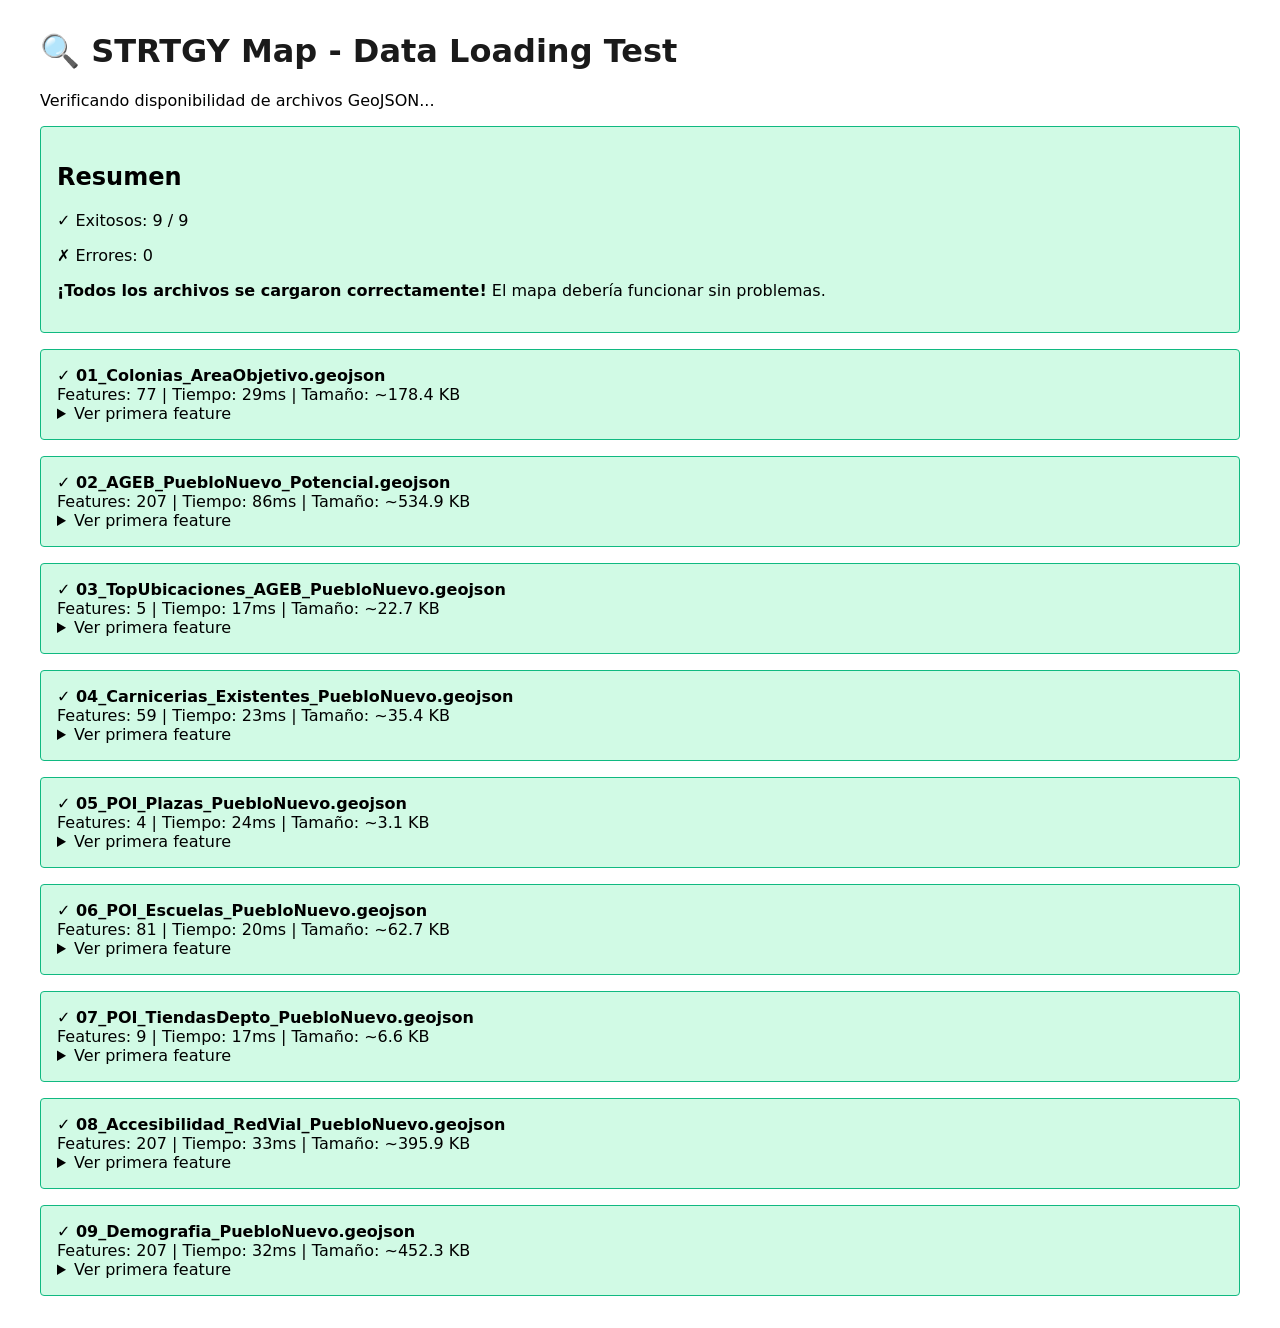
<file: test.html>
<!DOCTYPE html>
<html lang="es">
<head>
    <meta charset="UTF-8">
    <meta name="viewport" content="width=device-width, initial-scale=1.0">
    <title>Test - Data Loading</title>
    <style>
        body {
            font-family: system-ui, -apple-system, sans-serif;
            max-width: 1200px;
            margin: 2rem auto;
            padding: 0 1rem;
        }
        h1 { color: #1a1a1a; }
        .test-item {
            padding: 1rem;
            margin: 1rem 0;
            border: 1px solid #e2e8f0;
            border-radius: 4px;
        }
        .success { background-color: #d1fae5; border-color: #10b981; }
        .error { background-color: #fee2e2; border-color: #ef4444; }
        .pending { background-color: #fef3c7; border-color: #f59e0b; }
        pre {
            background: #f7fafc;
            padding: 1rem;
            border-radius: 4px;
            overflow-x: auto;
        }
    </style>
</head>
<body>
    <h1>🔍 STRTGY Map - Data Loading Test</h1>
    <p>Verificando disponibilidad de archivos GeoJSON...</p>
    
    <div id="results"></div>
    
    <script>
        const files = [
            '01_Colonias_AreaObjetivo.geojson',
            '02_AGEB_PuebloNuevo_Potencial.geojson',
            '03_TopUbicaciones_AGEB_PuebloNuevo.geojson',
            '04_Carnicerias_Existentes_PuebloNuevo.geojson',
            '05_POI_Plazas_PuebloNuevo.geojson',
            '06_POI_Escuelas_PuebloNuevo.geojson',
            '07_POI_TiendasDepto_PuebloNuevo.geojson',
            '08_Accesibilidad_RedVial_PuebloNuevo.geojson',
            '09_Demografia_PuebloNuevo.geojson'
        ];
        
        const results = document.getElementById('results');
        
        async function testFile(filename) {
            const div = document.createElement('div');
            div.className = 'test-item pending';
            div.innerHTML = `<strong>${filename}</strong><br>Cargando...`;
            results.appendChild(div);
            
            try {
                const start = performance.now();
                const response = await fetch(`./data/${filename}`);
                
                if (!response.ok) {
                    throw new Error(`HTTP ${response.status}`);
                }
                
                const data = await response.json();
                const duration = (performance.now() - start).toFixed(0);
                const size = (response.headers.get('content-length') / 1024).toFixed(1);
                
                div.className = 'test-item success';
                div.innerHTML = `
                    <strong>✓ ${filename}</strong><br>
                    Features: ${data.features?.length || 0} | 
                    Tiempo: ${duration}ms | 
                    Tamaño: ~${size || '?'} KB<br>
                    <details>
                        <summary>Ver primera feature</summary>
                        <pre>${JSON.stringify(data.features[0], null, 2).substring(0, 500)}...</pre>
                    </details>
                `;
            } catch (error) {
                div.className = 'test-item error';
                div.innerHTML = `
                    <strong>✗ ${filename}</strong><br>
                    Error: ${error.message}
                `;
            }
        }
        
        async function runTests() {
            for (const file of files) {
                await testFile(file);
            }
            
            const successCount = document.querySelectorAll('.success').length;
            const errorCount = document.querySelectorAll('.error').length;
            
            const summary = document.createElement('div');
            summary.className = successCount === files.length ? 'test-item success' : 'test-item error';
            summary.innerHTML = `
                <h2>Resumen</h2>
                <p>✓ Exitosos: ${successCount} / ${files.length}</p>
                <p>✗ Errores: ${errorCount}</p>
                ${successCount === files.length ? 
                    '<p><strong>¡Todos los archivos se cargaron correctamente!</strong> El mapa debería funcionar sin problemas.</p>' :
                    '<p><strong>Hay archivos faltantes o con errores.</strong> Verifica que los archivos GeoJSON estén en la carpeta data/.</p>'
                }
            `;
            results.insertBefore(summary, results.firstChild);
        }
        
        runTests();
    </script>
</body>
</html>
</file>
